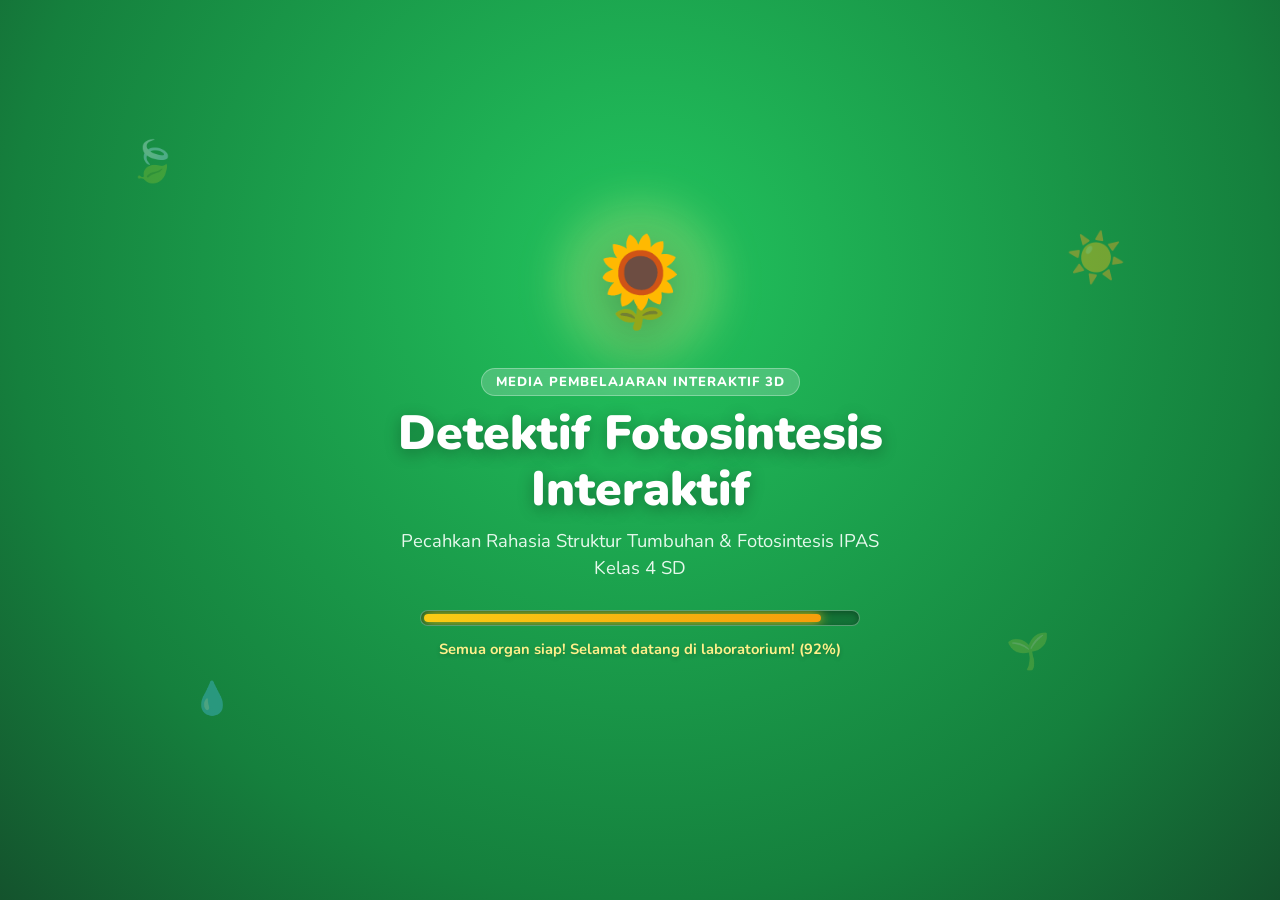
<file: index.html>
<!DOCTYPE html>
<html lang="id">
<head>
    <meta charset="UTF-8">
    <meta name="viewport" content="width=device-width, initial-scale=1.0, maximum-scale=1.0, user-scalable=no">
    <title>Detektif Fotosintesis Interaktif 3D</title>
    <meta name="description" content="Detektif Fotosintesis Interaktif - Media Pembelajaran 3D Struktur Tumbuhan & Fotosintesis IPAS Kelas 4 SD.">
    <meta name="author" content="Muhammad Nasrullah">
    <meta name="theme-color" content="#22c55e">
    
    <!-- Favicon (Tab Browser & Touch Icons) -->
    <link rel="icon" type="image/svg+xml" href="./assets/icon.svg">
    <link rel="icon" type="image/png" sizes="192x192" href="./assets/icon-192.png">
    <link rel="apple-touch-icon" href="./assets/icon-192.png">
    
    <!-- Open Graph (WhatsApp, Facebook, Medsos Preview Card) -->
    <meta property="og:type" content="website">
    <meta property="og:title" content="🔍🌻 Detektif Fotosintesis Interaktif 3D">
    <meta property="og:description" content="Pecahkan misteri cara tumbuhan memasak makanan! Jelajahi struktur daun 3D, lab virtual, dan kuis seru IPAS Kelas 4 SD.">
    <meta property="og:image" content="./assets/icon-512.png">
    
    <!-- Twitter Card -->
    <meta name="twitter:card" content="summary_large_image">
    <meta name="twitter:title" content="🔍🌻 Detektif Fotosintesis Interaktif 3D">
    <meta name="twitter:description" content="Media Pembelajaran Interaktif 3D Struktur Tumbuhan & Fotosintesis IPAS Kelas 4 SD.">
    <meta name="twitter:image" content="./assets/icon-512.png">

    <link rel="manifest" href="./manifest.json">
    <link rel="preconnect" href="https://fonts.googleapis.com">
    <link rel="preconnect" href="https://fonts.gstatic.com" crossorigin>
    <link href="https://fonts.googleapis.com/css2?family=Nunito:wght@400;600;700;800;900&display=swap" rel="stylesheet">
    <link rel="stylesheet" href="./src/styles/main.css">
    
    <!-- Three.js Dependencies (Loaded locally for 100% Offline Support) -->
    <script src="./lib/three.min.js"></script>
    <script src="./lib/OrbitControls.js"></script>
    <script src="./lib/GLTFLoader.js"></script>
    <!-- Lucide Icons -->
    <script src="./lib/lucide.js"></script>
</head>
<body>
    <div id="app-container">
        <!-- Komponen akan dirender di sini oleh sistem routing -->
    </div>

    <!-- Modul Utama -->
    <script type="module" src="./src/main.js"></script>

    <!-- Register Service Worker (PWA Offline) -->
    <script>
        if ('serviceWorker' in navigator) {
            window.addEventListener('load', () => {
                navigator.serviceWorker.register('./sw.js')
                    .then(reg => console.log('ServiceWorker terdaftar!', reg.scope))
                    .catch(err => console.log('ServiceWorker gagal:', err));
            });
        }
    </script>
</body>
</html>
</file>
<file: src/styles/main.css>
:root {
    /* Color Palette - Vibrant & Friendly */
    --primary: #4ade80; /* Green */
    --primary-dark: #22c55e;
    --primary-light: #86efac;
    --secondary: #fbbf24; /* Yellow/Sunflower */
    --secondary-dark: #f59e0b;
    --accent: #38bdf8; /* Blue/Water/Sky */
    --accent-dark: #0284c7;
    --background: #f0fdf4; /* Very light green */
    --surface: #ffffff;
    --text-main: #1e293b;
    --text-muted: #64748b;
    --error: #ef4444;
    --success: #10b981;

    /* Shadows for depth */
    --shadow-sm: 0 1px 2px 0 rgb(0 0 0 / 0.05);
    --shadow-md: 0 4px 6px -1px rgb(0 0 0 / 0.1), 0 2px 4px -2px rgb(0 0 0 / 0.1);
    --shadow-lg: 0 10px 15px -3px rgb(0 0 0 / 0.1), 0 4px 6px -4px rgb(0 0 0 / 0.1);
    --shadow-xl: 0 20px 25px -5px rgb(0 0 0 / 0.1), 0 8px 10px -6px rgb(0 0 0 / 0.1);
    --shadow-glow: 0 0 15px rgba(74, 222, 128, 0.5);
    
    /* Layout */
    --radius-md: 12px;
    --radius-lg: 24px;
    --radius-full: 9999px;
    --transition: all 0.3s cubic-bezier(0.4, 0, 0.2, 1);
}

* {
    box-sizing: border-box;
    margin: 0;
    padding: 0;
    -webkit-tap-highlight-color: transparent;
}

body {
    font-family: 'Nunito', sans-serif;
    background-color: var(--background);
    color: var(--text-main);
    overflow: hidden; /* App-like feel */
    width: 100vw;
    height: 100vh;
}

#app-container {
    width: 100%;
    height: 100%;
    position: relative;
    display: flex;
    flex-direction: column;
}

/* Typography */
h1, h2, h3, h4, h5, h6 {
    font-weight: 800;
    line-height: 1.2;
    color: var(--text-main);
}

p {
    line-height: 1.6;
}

/* Glassmorphism Surface */
.glass-panel {
    background: rgba(255, 255, 255, 0.85);
    backdrop-filter: blur(12px);
    -webkit-backdrop-filter: blur(12px);
    border: 1px solid rgba(255, 255, 255, 0.3);
    border-radius: var(--radius-lg);
    box-shadow: var(--shadow-md);
}

/* Buttons */
.btn {
    display: inline-flex;
    align-items: center;
    justify-content: center;
    gap: 8px;
    padding: 12px 24px;
    font-family: inherit;
    font-weight: 700;
    font-size: 1.1rem;
    border: none;
    border-radius: var(--radius-full);
    cursor: pointer;
    transition: var(--transition);
    text-decoration: none;
}

.btn:active {
    transform: scale(0.95);
}

.btn-primary {
    background-color: var(--primary);
    color: white;
    box-shadow: 0 4px 14px rgba(74, 222, 128, 0.4);
}
.btn-primary:hover {
    background-color: var(--primary-dark);
    box-shadow: 0 6px 20px rgba(34, 197, 94, 0.5);
    transform: translateY(-2px);
}

.btn-secondary {
    background-color: var(--secondary);
    color: white;
    box-shadow: 0 4px 14px rgba(251, 191, 36, 0.4);
}
.btn-secondary:hover {
    background-color: var(--secondary-dark);
    box-shadow: 0 6px 20px rgba(245, 158, 11, 0.5);
    transform: translateY(-2px);
}

/* Fullscreen Views */
.view-container {
    position: absolute;
    top: 0; left: 0; right: 0; bottom: 0;
    width: 100%;
    height: 100%;
    display: flex;
    flex-direction: column;
    animation: fadeIn 0.4s ease-out forwards;
}

/* Split View khusus Materi dan Simulasi (Sidebar kiri + Canvas kanan di desktop) */
.view-container-split {
    position: absolute;
    top: 0; left: 0; right: 0; bottom: 0;
    width: 100%;
    height: 100%;
    display: flex;
    flex-direction: row;
    overflow: hidden;
    animation: fadeIn 0.4s ease-out forwards;
}

@keyframes fadeIn {
    from { opacity: 0; transform: translateY(10px); }
    to { opacity: 1; transform: translateY(0); }
}

@keyframes pulse {
    0% { transform: scale(1); opacity: 0.8; }
    50% { transform: scale(1.05); opacity: 1; }
}

/* Sidebar Layout untuk Halaman Materi/Lab */
.sidebar-panel {
    width: 380px;
    background: rgba(255, 255, 255, 0.95);
    backdrop-filter: blur(10px);
    border-right: 1px solid rgba(0,0,0,0.05);
    display: flex;
    flex-direction: column;
    box-shadow: 2px 0 15px rgba(0,0,0,0.05);
    z-index: 5;
    padding: 20px;
}

.sidebar-header {
    display: flex;
    align-items: center;
    padding-bottom: 20px;
    border-bottom: 1px solid rgba(0,0,0,0.05);
    margin-bottom: 20px;
}

.sidebar-content {
    flex: 1;
    overflow-y: auto;
    padding-right: 10px;
}

/* Bottom Sheet Khusus Mobile */
.mobile-bottom-sheet {
    display: none;
}

/* Step Pills untuk Tahapan Fotosintesis */
.step-pill {
    display: inline-flex;
    align-items: center;
    gap: 6px;
    padding: 8px 12px;
    border-radius: 12px;
    font-size: 0.85rem;
    font-weight: 700;
    border: 2px solid #e2e8f0;
    cursor: pointer;
    transition: all 0.2s ease;
    background: #f8fafc;
    color: var(--text-main);
    user-select: none;
}
.step-pill:hover {
    background: #f1f5f9;
    border-color: var(--primary);
}
.step-pill.active {
    background: var(--primary-dark);
    color: white;
    border-color: var(--primary-dark);
    box-shadow: 0 4px 12px rgba(34, 197, 94, 0.35);
    transform: translateY(-2px);
}

/* Responsif Tablet & HP */
@media (max-width: 768px) {
    .sidebar-panel {
        display: none !important; /* Sidebar desktop disembunyikan di HP */
    }

    .mobile-bottom-sheet {
        display: flex;
        flex-direction: column;
        position: absolute;
        bottom: 0;
        left: 0;
        right: 0;
        background: rgba(255, 255, 255, 0.97);
        backdrop-filter: blur(16px);
        -webkit-backdrop-filter: blur(16px);
        border-top-left-radius: 20px;
        border-top-right-radius: 20px;
        box-shadow: 0 -8px 25px rgba(0, 0, 0, 0.15);
        border-top: 1px solid rgba(255, 255, 255, 0.8);
        z-index: 30;
        transition: max-height 0.35s cubic-bezier(0.16, 1, 0.3, 1);
        max-height: 55vh;
        overflow: hidden;
    }

    .mobile-bottom-sheet.collapsed {
        max-height: 68px;
    }

    .sheet-handle-bar {
        width: 40px;
        height: 5px;
        background: #cbd5e1;
        border-radius: 99px;
        margin: 8px auto 4px auto;
        cursor: pointer;
    }

    .sim-sidebar-responsive {
        display: flex !important;
        width: 100% !important;
        height: 44vh !important;
        border-right: none;
        border-top: 2px solid rgba(0, 0, 0, 0.08);
        order: 2;
        padding: 14px 16px;
    }

    #canvas-wrapper {
        height: 56vh !important;
        flex: none !important;
        order: 1;
    }

    .view-container,
    .view-container-split {
        flex-direction: column !important;
    }

    #explanation-panel {
        top: 8px !important;
        left: 8px !important;
        right: 8px !important;
        max-width: calc(100% - 16px) !important;
        max-height: 42vh !important;
        padding: 12px 14px !important;
    }
}

/* Explanation Panel Animation */
#explanation-panel {
    transition: opacity 0.3s ease, transform 0.3s ease;
}

/* ==========================================================================
/* ==========================================================================
   3D Interactive Hotspot Markers ("Titik Tombol Pencet Bulat Putih")
   ========================================================================== */
#hotspots-overlay {
    position: absolute;
    inset: 0;
    pointer-events: none;
    overflow: visible;
    z-index: 20;
}

.hotspot-pin {
    position: absolute;
    display: flex;
    flex-direction: column;
    align-items: center;
    justify-content: center;
    transform: translate(-50%, -50%);
    cursor: pointer;
    pointer-events: auto;
    z-index: 25;
    transition: transform 0.25s cubic-bezier(0.34, 1.56, 0.64, 1);
    user-select: none;
    -webkit-user-select: none;
}

.hotspot-pin:hover {
    transform: translate(-50%, -50%) scale(1.22);
    z-index: 35;
}

/* Tombol Bulat Putih Minimalis & Bersih (Tidak Menutupi Bunga) */
.hotspot-white-btn {
    position: relative;
    width: 28px;
    height: 28px;
    border-radius: 50%;
    background: #ffffff;
    border: 2px solid rgba(255, 255, 255, 0.95);
    box-shadow: 0 4px 14px rgba(0, 0, 0, 0.3), 0 0 0 2px rgba(255, 255, 255, 0.6), 0 0 14px rgba(255, 255, 255, 0.9);
    display: flex;
    align-items: center;
    justify-content: center;
    flex-shrink: 0;
    cursor: pointer;
}

/* Titik Pusat di Tengah Tombol Bulat Putih */
.hotspot-white-btn::before {
    content: '';
    width: 9px;
    height: 9px;
    border-radius: 50%;
    background: #16a34a;
    box-shadow: 0 0 6px #22c55e;
    transition: transform 0.2s, background 0.2s;
}

.hotspot-pin:hover .hotspot-white-btn::before {
    background: #15803d;
    transform: scale(1.3);
}

/* Gelombang Pendar Lingkaran Berdenyut Lembut */
.hotspot-white-btn::after {
    content: '';
    position: absolute;
    inset: -6px;
    border-radius: 50%;
    border: 2px solid rgba(255, 255, 255, 0.85);
    animation: whiteHotspotRipple 2.2s infinite cubic-bezier(0.2, 0.6, 0.3, 1);
    pointer-events: none;
}

@keyframes whiteHotspotRipple {
    0% {
        transform: scale(0.7);
        opacity: 0.95;
    }
    60% {
        transform: scale(1.7);
        opacity: 0.35;
    }
    100% {
        transform: scale(2.3);
        opacity: 0;
    }
}

/* Tooltip Melayang (HANYA MUNCUL KETIKA DI-HOVER / DISENTUH, TIDAK MENUTUPI MODEL) */
.hotspot-white-tooltip {
    position: absolute;
    bottom: calc(100% + 10px);
    left: 50%;
    transform: translateX(-50%) translateY(6px);
    background: rgba(255, 255, 255, 0.96);
    backdrop-filter: blur(8px);
    -webkit-backdrop-filter: blur(8px);
    padding: 5px 12px;
    border-radius: 10px;
    box-shadow: 0 4px 16px rgba(0, 0, 0, 0.2);
    border: 1.5px solid #86efac;
    white-space: nowrap;
    opacity: 0;
    visibility: hidden;
    pointer-events: none;
    transition: opacity 0.2s cubic-bezier(0.34, 1.56, 0.64, 1), transform 0.2s cubic-bezier(0.34, 1.56, 0.64, 1);
    display: flex;
    flex-direction: column;
    align-items: center;
    gap: 1px;
}

.hotspot-white-tooltip::after {
    content: '';
    position: absolute;
    top: 100%;
    left: 50%;
    transform: translateX(-50%);
    border-width: 5px;
    border-style: solid;
    border-color: rgba(255, 255, 255, 0.96) transparent transparent transparent;
}

.hotspot-pin:hover .hotspot-white-tooltip,
.hotspot-pin:focus .hotspot-white-tooltip,
.hotspot-pin:active .hotspot-white-tooltip {
    opacity: 1;
    visibility: visible;
    transform: translateX(-50%) translateY(0);
}

.hotspot-tooltip-title {
    font-weight: 800;
    font-size: 0.82rem;
    color: var(--text-main);
    display: flex;
    align-items: center;
    gap: 4px;
}

.hotspot-tooltip-sub {
    font-size: 0.68rem;
    font-weight: 700;
    color: var(--primary-dark);
}

/* ==========================================================================
   Backdrop Blur Modal (Penjelasan Besar dengan Latar Samping Blur)
   ========================================================================== */
.modal-backdrop-blur {
    position: fixed;
    inset: 0;
    background: rgba(15, 23, 42, 0.65);
    backdrop-filter: blur(14px);
    -webkit-backdrop-filter: blur(14px);
    display: flex;
    align-items: center;
    justify-content: center;
    padding: clamp(12px, 3vw, 24px);
    z-index: 9999;
    animation: modalFadeIn 0.25s ease-out forwards;
}

@keyframes modalFadeIn {
    from { opacity: 0; }
    to { opacity: 1; }
}

.modal-dialog-large {
    background: white;
    border-radius: 28px;
    max-width: 620px;
    width: 100%;
    max-height: 90vh;
    overflow-y: auto;
    position: relative;
    padding: clamp(24px, 4vw, 36px);
    text-align: center;
    box-shadow: 0 25px 50px -12px rgba(0, 0, 0, 0.45);
    border: 3px solid #f59e0b;
    animation: modalPopIn 0.3s cubic-bezier(0.34, 1.56, 0.64, 1) forwards;
}

@keyframes modalPopIn {
    from { transform: scale(0.85); opacity: 0; }
    to { transform: scale(1); opacity: 1; }
}

.modal-avatar {
    font-size: 3.5rem;
    line-height: 1;
    margin-bottom: 12px;
    display: inline-block;
    filter: drop-shadow(0 4px 8px rgba(0,0,0,0.12));
    animation: bounceSlow 3s infinite ease-in-out;
}

@keyframes bounceSlow {
    0%, 100% { transform: translateY(0); }
    50% { transform: translateY(-6px); }
}

.modal-inner-box {
    background: #ecfdf5;
    border-radius: 18px;
    padding: 16px 20px;
    border: 1.5px solid #a7f3d0;
    margin: 18px 0;
    text-align: left;
}

.modal-inner-box h4 {
    display: flex;
    align-items: center;
    gap: 6px;
    color: #047857;
    font-size: 0.95rem;
    font-weight: 800;
    margin-bottom: 6px;
}

.modal-inner-box p {
    color: #1e293b;
    font-size: 0.95rem;
    line-height: 1.55;
    margin: 0;
}

.modal-btn-action {
    display: inline-flex;
    align-items: center;
    justify-content: center;
    gap: 10px;
    background: #10b981;
    color: white;
    font-weight: 800;
    font-size: 1.1rem;
    padding: 14px 32px;
    border-radius: 16px;
    border: none;
    box-shadow: 0 5px 0 #047857, 0 10px 20px rgba(16, 185, 129, 0.35);
    cursor: pointer;
    transition: all 0.15s ease;
    text-transform: uppercase;
    letter-spacing: 0.5px;
}

.modal-btn-action:hover {
    background: #059669;
    transform: translateY(-2px);
    box-shadow: 0 7px 0 #047857, 0 14px 24px rgba(16, 185, 129, 0.45);
}

.modal-btn-action:active {
    transform: translateY(3px);
    box-shadow: 0 2px 0 #047857;
}

.modal-close-btn {
    position: absolute;
    top: 18px;
    right: 18px;
    width: 36px;
    height: 36px;
    border-radius: 50%;
    background: #f1f5f9;
    border: none;
    cursor: pointer;
    display: flex;
    align-items: center;
    justify-content: center;
    font-size: 1.2rem;
    color: #64748b;
    transition: all 0.2s;
}

.modal-close-btn:hover {
    background: #e2e8f0;
    color: #0f172a;
    transform: rotate(90deg);
}

/* ==========================================================================
   Mission Cards Grid (Duplikasi Desain Gambar Misi 1-8)
   ========================================================================== */
.mission-grid {
    display: grid;
    grid-template-columns: repeat(auto-fill, minmax(320px, 1fr));
    gap: 20px;
    padding: 10px 0 30px;
}

.mission-card {
    background: white;
    border: 2px solid #86efac;
    border-radius: 20px;
    padding: 22px;
    cursor: pointer;
    transition: all 0.25s cubic-bezier(0.4, 0, 0.2, 1);
    box-shadow: 0 4px 14px rgba(34, 197, 94, 0.08);
    display: flex;
    flex-direction: column;
    position: relative;
    overflow: hidden;
}

.mission-card:hover {
    transform: translateY(-5px);
    border-color: var(--primary-dark);
    box-shadow: 0 12px 28px rgba(34, 197, 94, 0.2);
}

.mission-card.active-mission {
    border-color: #22c55e;
    border-width: 2.5px;
    box-shadow: 0 0 0 3px rgba(34, 197, 94, 0.2), 0 10px 25px rgba(34, 197, 94, 0.15);
}

.mission-number-circle {
    width: 34px;
    height: 34px;
    border-radius: 50%;
    display: flex;
    align-items: center;
    justify-content: center;
    font-weight: 800;
    font-size: 0.95rem;
    flex-shrink: 0;
}

.mission-number-circle.completed {
    background: #22c55e;
    color: white;
}

.mission-number-circle.active {
    background: #dcfce7;
    color: #15803d;
    border: 2px solid #22c55e;
}

.mission-number-circle.locked {
    background: #e2e8f0;
    color: #94a3b8;
}

.mission-badge-3d {
    display: inline-flex;
    align-items: center;
    gap: 4px;
    background: #15803d;
    color: white;
    font-weight: 800;
    font-size: 0.72rem;
    padding: 3px 9px;
    border-radius: var(--radius-full);
    letter-spacing: 0.5px;
}

.mission-badge-xp {
    display: inline-flex;
    align-items: center;
    gap: 4px;
    color: #d97706;
    font-weight: 800;
    font-size: 0.88rem;
}

/* Master Audio Global Toggle Button */
.btn-master-audio {
    background: #fef2f2;
    border: 1.5px solid #f87171;
    color: #dc2626;
    border-radius: 12px;
    display: inline-flex;
    align-items: center;
    justify-content: center;
    cursor: pointer;
    box-shadow: 0 2px 6px rgba(239, 68, 68, 0.15);
    transition: all 0.2s cubic-bezier(0.4, 0, 0.2, 1);
    flex-shrink: 0;
}

.btn-master-audio:hover {
    transform: translateY(-1.5px);
    box-shadow: 0 4px 10px rgba(0, 0, 0, 0.12);
}

.btn-master-audio:active {
    transform: translateY(1px);
}

.btn-master-audio[aria-pressed="true"],
.btn-master-audio.active {
    background: #dcfce7;
    border-color: #22c55e;
    color: #15803d;
    box-shadow: 0 2px 8px rgba(34, 197, 94, 0.3);
}
</file>
